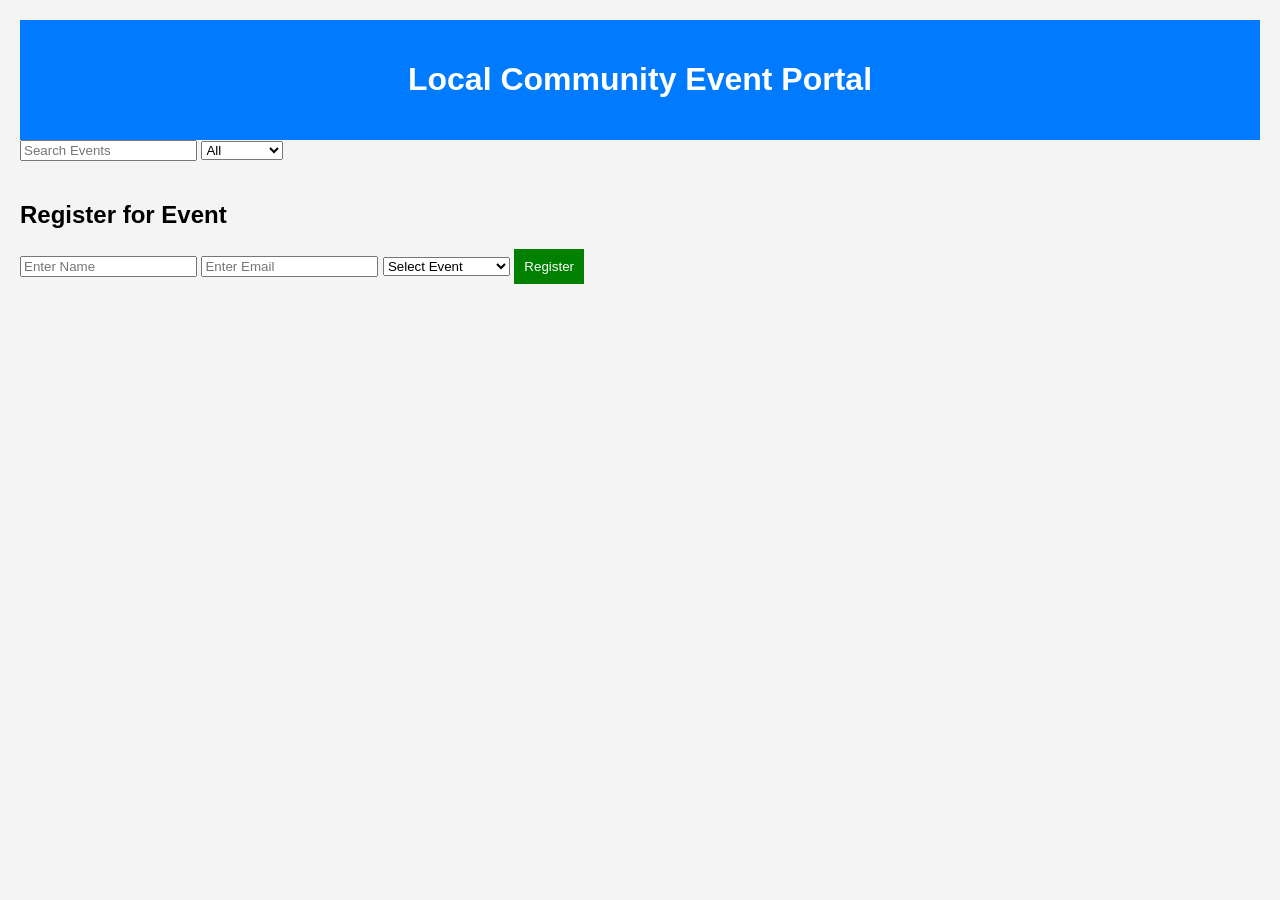
<file: Day 2 LCEP js/index.html>
<!DOCTYPE html>
<html lang="en">

<head>

    <meta charset="UTF-8">
    <meta name="viewport" content="width=device-width, initial-scale=1.0">

    <title>Local Community Event Portal</title>

    <link rel="stylesheet" href="styles.css">

    <!-- jQuery CDN -->
    <script src="https://code.jquery.com/jquery-3.7.1.min.js"></script>

</head>

<body>

    <header>
        <h1>Local Community Event Portal</h1>
    </header>

    <!-- Search and Filter -->
    <section>

        <input type="text"
            id="searchBox"
            placeholder="Search Events">

        <select id="categoryFilter">

            <option value="All">All</option>
            <option value="Music">Music</option>
            <option value="Workshop">Workshop</option>
            <option value="Sports">Sports</option>

        </select>

    </section>

    <!-- Event Container -->
    <section id="eventContainer">

    </section>

    <!-- Registration Form -->
    <section>

        <h2>Register for Event</h2>

        <form id="registrationForm">

            <input type="text"
                name="username"
                placeholder="Enter Name">

            <span id="nameError" class="error"></span>

            <input type="email"
                name="email"
                placeholder="Enter Email">

            <span id="emailError" class="error"></span>

            <select name="eventName">

                <option value="">Select Event</option>
                <option value="Music Fiesta">Music Fiesta</option>
                <option value="Baking Workshop">Baking Workshop</option>

            </select>

            <button type="submit" id="registerBtn">
                Register
            </button>

        </form>

        <p id="message"></p>

    </section>

    <!-- Loading Spinner -->
    <div id="loading">
        Loading Events...
    </div>

    <script src="main.js"></script>

</body>

</html>
</file>
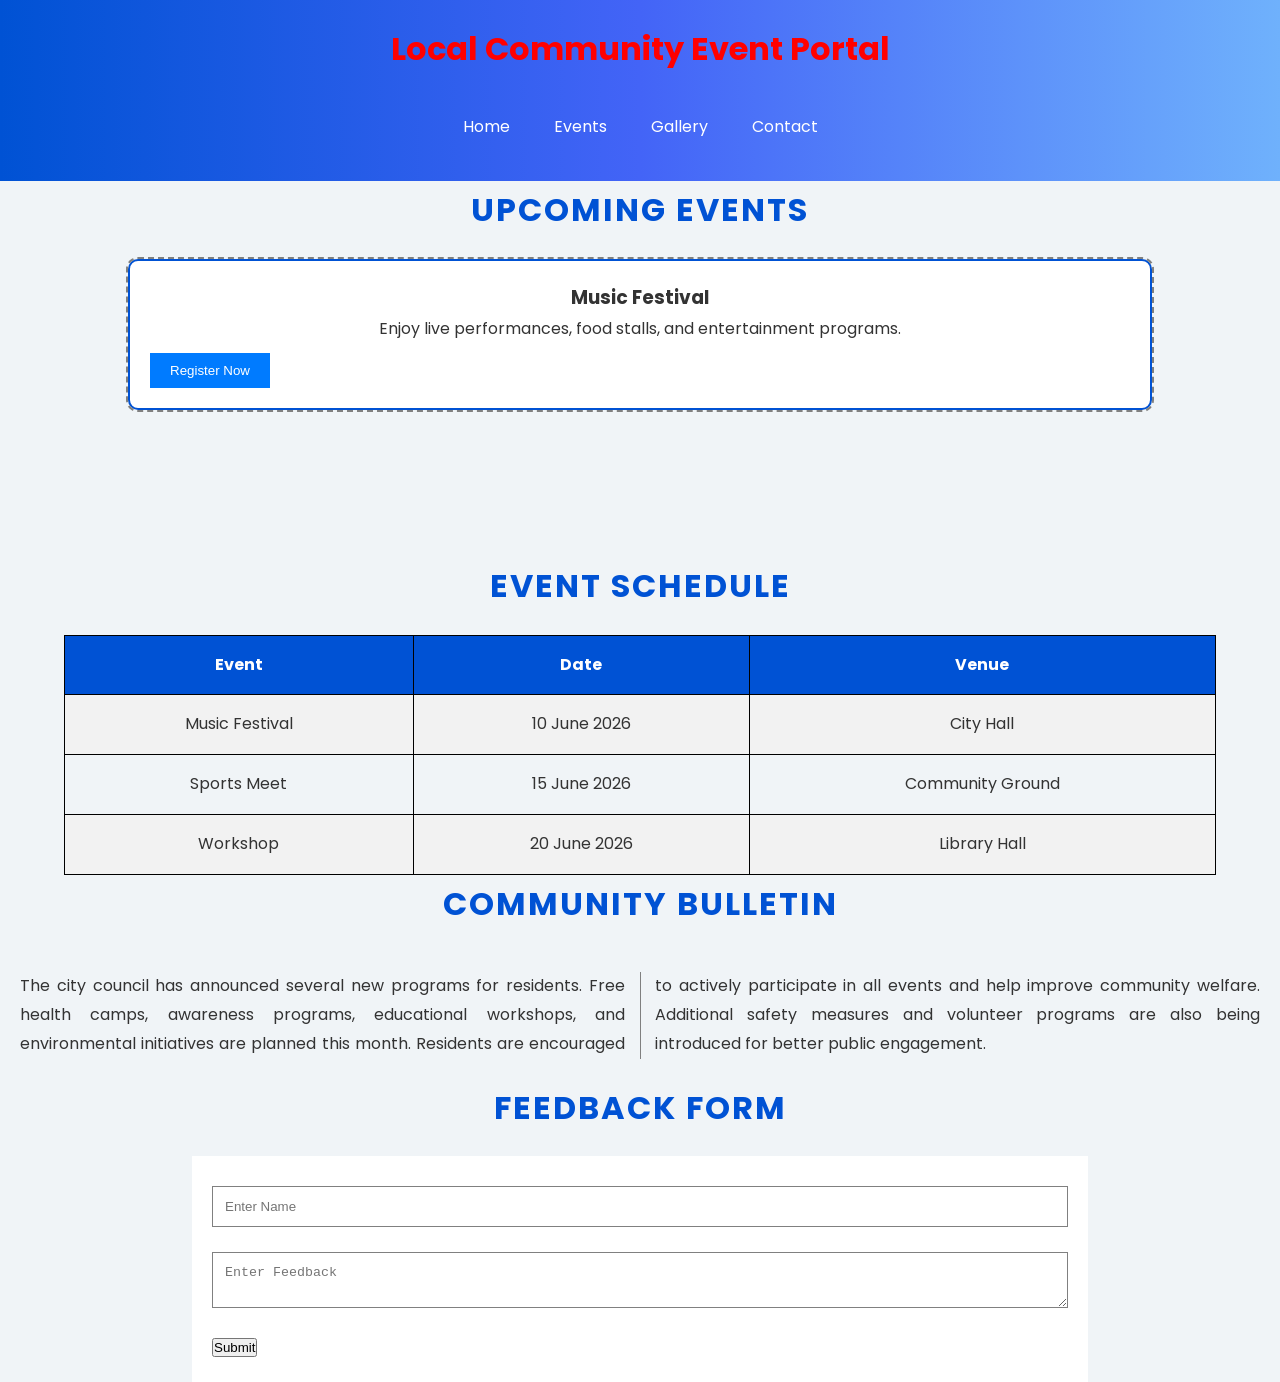
<file: Day 1 LCEP/css_module.html>
<!DOCTYPE html>
<html lang="en">

<head>
    <meta charset="UTF-8">
    <meta name="viewport" content="width=device-width, initial-scale=1.0">

    <title>Local Community Event Portal</title>

    <!-- Google Font -->
    <link rel="preconnect" href="https://fonts.googleapis.com">

    <link href="https://fonts.googleapis.com/css2?family=Poppins:wght@300;400;600&display=swap"
        rel="stylesheet">

    <!-- External CSS -->
    <link rel="stylesheet" href="styles2.css">

    <!-- Internal CSS -->
    <style>

        /* Internal CSS Example */
        body {
            background-color: #f0f4f7;
        }

    </style>

</head>

<body>

    <!-- Header Section -->
    <header id="mainHeader">

        <!-- Inline CSS Example -->
        <h1 style="color:red;">
            Local Community Event Portal
        </h1>

        <nav>
            <ul class="navMenu">
                <li><a href="#">Home</a></li>
                <li><a href="#">Events</a></li>
                <li><a href="#">Gallery</a></li>
                <li><a href="#">Contact</a></li>
            </ul>
        </nav>

    </header>

    <!-- Event Cards -->
    <section>

        <h2>Upcoming Events</h2>

        <div class="eventCard">

            <h3>Music Festival</h3>

            <p>
                Enjoy live performances, food stalls,
                and entertainment programs.
            </p>

            <button class="cta-button">
                Register Now
            </button>

        </div>

        <div class="eventCard hiddenBox">

            <h3>Sports Meet</h3>

            <p>
                Participate in exciting sports activities
                conducted by the city council.
            </p>

        </div>

        <div class="eventCard noneBox">

            <h3>Workshop</h3>

            <p>
                Learn web development and programming skills.
            </p>

        </div>

    </section>

    <!-- Table Section -->
    <section>

        <h2>Event Schedule</h2>

        <table>

            <tr>
                <th>Event</th>
                <th>Date</th>
                <th>Venue</th>
            </tr>

            <tr>
                <td>Music Festival</td>
                <td>10 June 2026</td>
                <td>City Hall</td>
            </tr>

            <tr>
                <td>Sports Meet</td>
                <td>15 June 2026</td>
                <td>Community Ground</td>
            </tr>

            <tr>
                <td>Workshop</td>
                <td>20 June 2026</td>
                <td>Library Hall</td>
            </tr>

        </table>

    </section>

    <!-- Multi Column News -->
    <section>

        <h2>Community Bulletin</h2>

        <div class="newsArticle">

            The city council has announced several
            new programs for residents. Free health
            camps, awareness programs, educational
            workshops, and environmental initiatives
            are planned this month. Residents are
            encouraged to actively participate in all
            events and help improve community welfare.

            Additional safety measures and volunteer
            programs are also being introduced for
            better public engagement.

        </div>

    </section>

    <!-- Form Section -->
    <section>

        <h2>Feedback Form</h2>

        <form>

            <input type="text"
                placeholder="Enter Name">

            <textarea placeholder="Enter Feedback"></textarea>

            <button type="submit">
                Submit
            </button>

        </form>

    </section>

</body>

</html>
</file>
<file: Day 2 LCEP js/styles.css>
body {

    font-family: Arial, sans-serif;

    background-color: #f4f4f4;

    margin: 20px;
}

header {

    background-color: #007BFF;

    color: white;

    padding: 20px;

    text-align: center;
}

#eventContainer {

    display: flex;

    flex-wrap: wrap;

    gap: 20px;

    margin-top: 20px;
}

.eventCard {

    background-color: white;

    border: 1px solid gray;

    padding: 20px;

    width: 250px;

    border-radius: 10px;
}

button {

    background-color: green;

    color: white;

    padding: 10px;

    border: none;

    cursor: pointer;
}

button:hover {

    background-color: darkgreen;
}

.error {

    color: red;

    font-size: 14px;
}

#loading {

    display: none;

    color: blue;

    font-weight: bold;
}
</file>
<file: Day 1 LCEP/styles2.css>
/* =====================================
   Universal Selector
===================================== */

* {
    margin: 0;
    padding: 0;
    box-sizing: border-box;
}

/* =====================================
   Body Styles
===================================== */

body {

    font-family: 'Poppins', sans-serif;

    background-image: url("https://via.placeholder.com/1200x800");

    background-size: cover;

    background-color: rgba(240, 244, 247, 0.9);

    color: #333;

    line-height: 1.8;
}

/* =====================================
   Header Styles
===================================== */

#mainHeader {

    background: linear-gradient(to right,
            #0052D4,
            #4364F7,
            #6FB1FC);

    padding: 20px;

    text-align: center;
}

/* =====================================
   Navigation Styles
===================================== */

.navMenu {

    list-style-type: none;

    list-style-position: inside;

    margin-top: 15px;
}

.navMenu li {

    display: inline-block;

    margin: 10px;

    padding: 10px;
}

/* =====================================
   Link Styles
===================================== */

a:link {
    color: white;
    text-decoration: none;
}

a:hover {
    color: yellow;
}

a:active {
    color: red;
}

a:visited {
    color: lightgray;
}

/* =====================================
   Heading Styles
===================================== */

h2 {

    color: #0052D4;

    font-size: 32px;

    text-transform: uppercase;

    letter-spacing: 2px;

    margin-bottom: 20px;

    text-align: center;
}

/* Grouping Selector */
h3,
p {

    text-align: center;

    color: rgba(0, 0, 0, 0.8);
}

/* =====================================
   Event Card Styles
===================================== */

.eventCard {

    background-color: white;

    border: 2px solid #0052D4;

    padding: 20px;

    margin: 20px auto;

    width: 80%;

    border-radius: 10px;

    outline: 2px dashed gray;
}

/* =====================================
   CTA Button Styles
===================================== */

.cta-button {

    background-color: #007BFF;

    color: white;

    padding: 10px 20px;

    border: none;

    margin-top: 10px;

    cursor: pointer;
}

/* =====================================
   Table Styles
===================================== */

table {

    width: 90%;

    margin: auto;

    border-collapse: collapse;

    text-align: center;
}

th,
td {

    border: 1px solid black;

    padding: 15px;
}

th {

    background-color: #0052D4;

    color: white;
}

/* Zebra Striping */

tr:nth-child(even) {

    background-color: #f2f2f2;
}

/* =====================================
   Form Styles
===================================== */

form {

    width: 70%;

    margin: auto;

    padding: 20px;

    background-color: white;
}

input,
textarea {

    width: 100%;

    padding: 12px;

    margin-top: 10px;

    margin-bottom: 15px;

    border: 1px solid gray;
}

/* Outline Example */

input:focus,
textarea:focus {

    outline: 3px solid orange;
}

/* =====================================
   Multi Column Layout
===================================== */

.newsArticle {

    column-count: 2;

    column-gap: 30px;

    column-rule: 1px solid gray;

    padding: 20px;

    text-align: justify;
}

/* =====================================
   Visibility vs Display
===================================== */

.hiddenBox {

    visibility: hidden;
}

.noneBox {

    display: none;
}

/* =====================================
   Responsive Design
===================================== */

@media screen and (max-width: 768px) {

    body {

        font-size: 14px;
    }

    .navMenu li {

        display: block;

        margin: 5px 0;
    }

    .eventCard {

        width: 95%;
    }

    img {

        width: 90vw;
        height: auto;
    }

    h2 {

        font-size: 24px;
    }

    table {

        width: 100%;
    }
}
</file>
